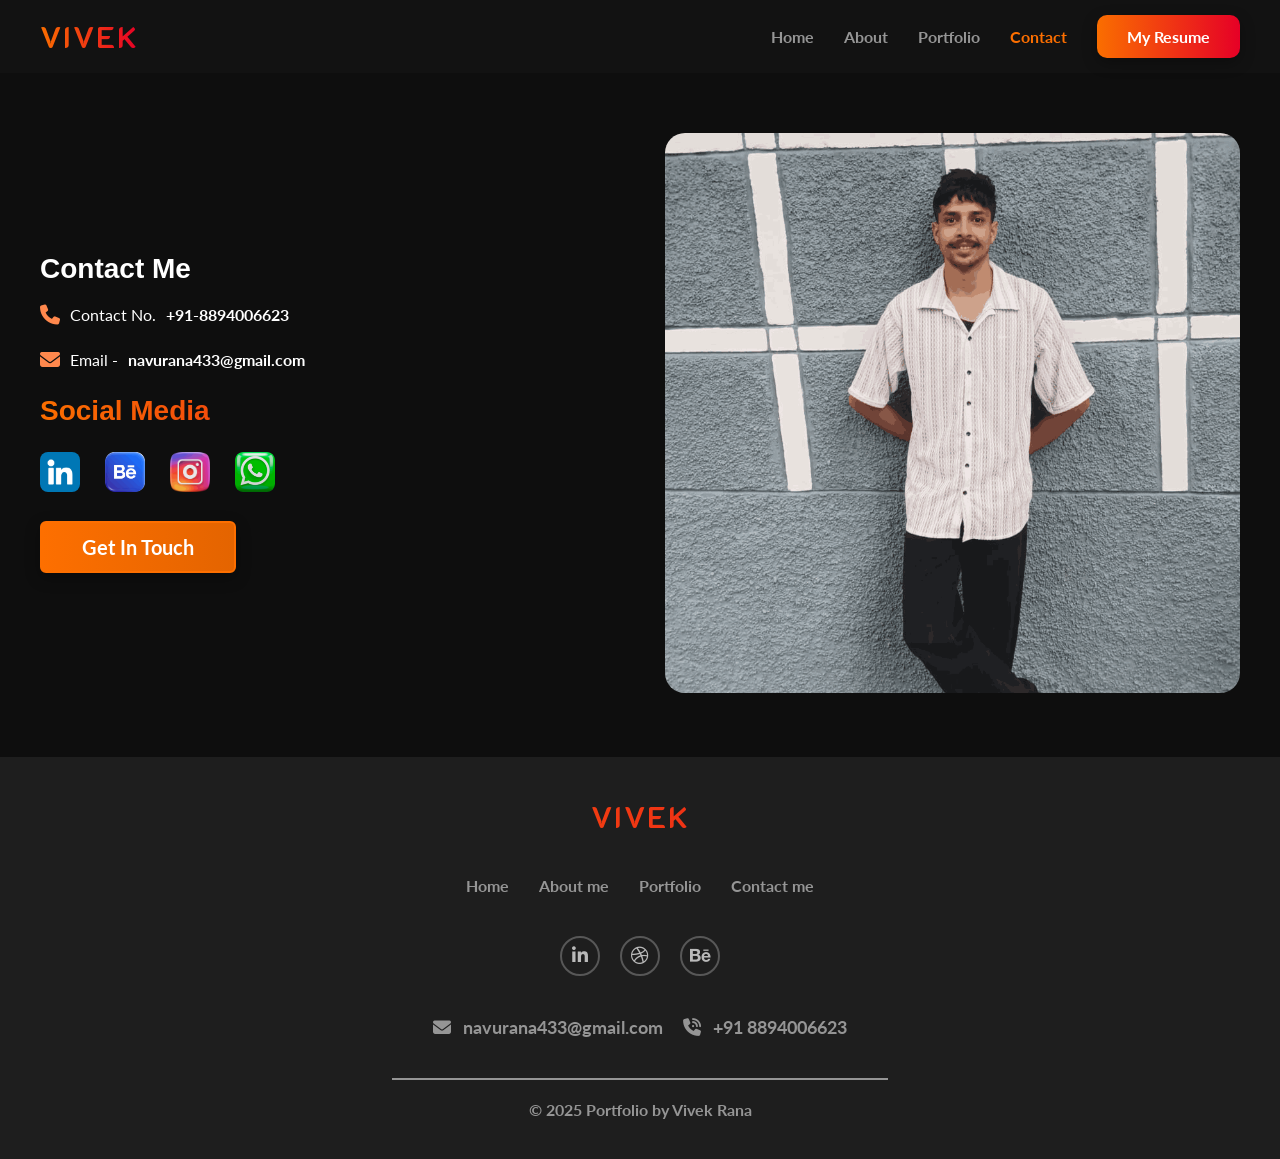
<file: contact.html>
<!DOCTYPE html>
<html lang="en">
<head>
    <meta charset="UTF-8">
    <meta name="viewport" content="width=device-width, initial-scale=1.0">
    <meta name="author" content="Vivek Rana">
    <meta name="keywords" content="Contact Vivek Rana, Web Designer Mohali, Website Design Enquiry, Hire Web Designer, Vivek Rana Contact, Frontend Developer Mohali & Chandigarh">
    <meta name="description" content="Get in touch with Vivek Rana – a professional web designer based in Mohali & Chandigarh. Reach out for website design projects, collaborations, or freelance inquiries.">
    <link rel="stylesheet" href="Custom.css">
    <link rel="stylesheet" href="responsive.css">
    <link rel="icon" type="image/png" href="images/favicon/android-chrome-192x192.png">
    <link rel="icon" href="images/favicon/favicon.ico" type="image/x-icon">
    <link rel="stylesheet" href="https://cdnjs.cloudflare.com/ajax/libs/font-awesome/6.4.0/css/all.min.css" />
    <title>Vivek Rana | Web Designer Portfolio</title>
    <link href="https://fonts.googleapis.com/css2?family=K2D:ital,wght@0,100;0,200;0,300;0,400;0,500;0,600;0,700;0,800;1,100;1,200;1,300;1,400;1,500;1,600;1,700;1,800&family=Lato:ital,wght@0,100;0,300;0,400;0,700;0,900;1,100;1,300;1,400;1,700;1,900&display=swap" rel="stylesheet">
</head>
<body>
  <header>
    <div class="scroll-progress" id="scrollProgress"></div>
    <div class="container">
      <nav>
        <div class="logo"><h1>Vivek</h1></div>
        <div class="menu-toggle" onclick="toggleMenu()">☰</div>
        <div class="menu" id="menu">
          <a href="index.html" >Home</a>
          <a href="about.html" >About</a>
          <a href="portfolio.html">Portfolio</a>
          <a href="contact.html" class="active">Contact</a>
          <a href="images/vivek CV  _ !.pdf"><button class="cv-btn" >My Resume</button></a>
        </div>
      </nav>
    </div>
  </header>
  
  <section class="vivek-contact-section">
    <div class="vivek-contact-container">
      <div class="vivek-contact-left">
        <h2><span>Contact</span> Me</h2>
  
        <p><i class="fa-solid fa-phone"></i> Contact No. <strong>+91-8894006623</strong></p>
        <p><i class="fas fa-envelope"></i> Email - <strong>navurana433@gmail.com</strong></p>
  
        <h3><span>Social</span> Media</h3>
        <div class="vivek-social-icons">
          <a href="https://www.linkedin.com/in/vivek-rana-4a3781293"><img src="images/linkdin-logo.png"></a>
          <a href="https://www.behance.net/vivekranaa"><img src="images/behance-logo.png"></a>
          <a href="#"><img src="images/instagram-logo.png"></a>
          <a href="https://wa.me/918894006623?text=Hi%2C%20I%20see%20your%20portfolio.%20Impressed!%20Let%27s%20connect."><img src="images/whatsapp-logo.png"></a>
        </div>
  
        <a href="https://wa.me/918894006623?text=Hi%20Vivek%2C%20I%20visited%20your%20portfolio%20and%20want%20to%20discuss%20a%20project." class="btn-1">Get In Touch</a>
      </div>
  
      <div class="vivek-contact-right">
        <img src="images/Vivek Ranaa.png" alt="Vivek Rana">
      </div>
    </div>
  </section>
    
    
 
    
    


















    <footer class="vivek-portfolio-footer">
      <div class="logo"><h1>Vivek</h1></div>
    
      <ul class="vivek-portfolio-footer-nav">
        <li><a href="index.html">Home</a></li>
        <li><a href="about.html">About me</a></li>
        <li><a href="portfolio.html">Portfolio</a></li>
        <li><a href="contact.html">Contact me</a></li>
      </ul>
    
      <div class="vivek-portfolio-footer-social">
        <a href="https://www.linkedin.com/in/vivek-rana-4a3781293"><i class="fab fa-linkedin-in"></i></a>
        <a href="https://dribbble.com/vivekranaa"><i class="fab fa-dribbble"></i></a>
        <a href="https://www.behance.net/vivekranaa"><i class="fab fa-behance"></i></a>
      </div>
    
      <div class="vivek-portfolio-footer-contact">
        <span><i class="fas fa-envelope"></i> navurana433@gmail.com</span>
        <span><i class="fa-solid fa-phone-volume"></i> +91 8894006623</span>
      </div>
    
     
    
      <div class="vivek-portfolio-footer-credit">
        &copy; 2025 Portfolio by Vivek Rana
      </div>
    </footer>
    

    <div id="loader-wrapper">
      <div class="dot-loader">
        <span></span>
        <span></span>
        <span></span>
      </div>
    </div>
    

      </body>
      <script src="script.js"></script>
</html>
</file>
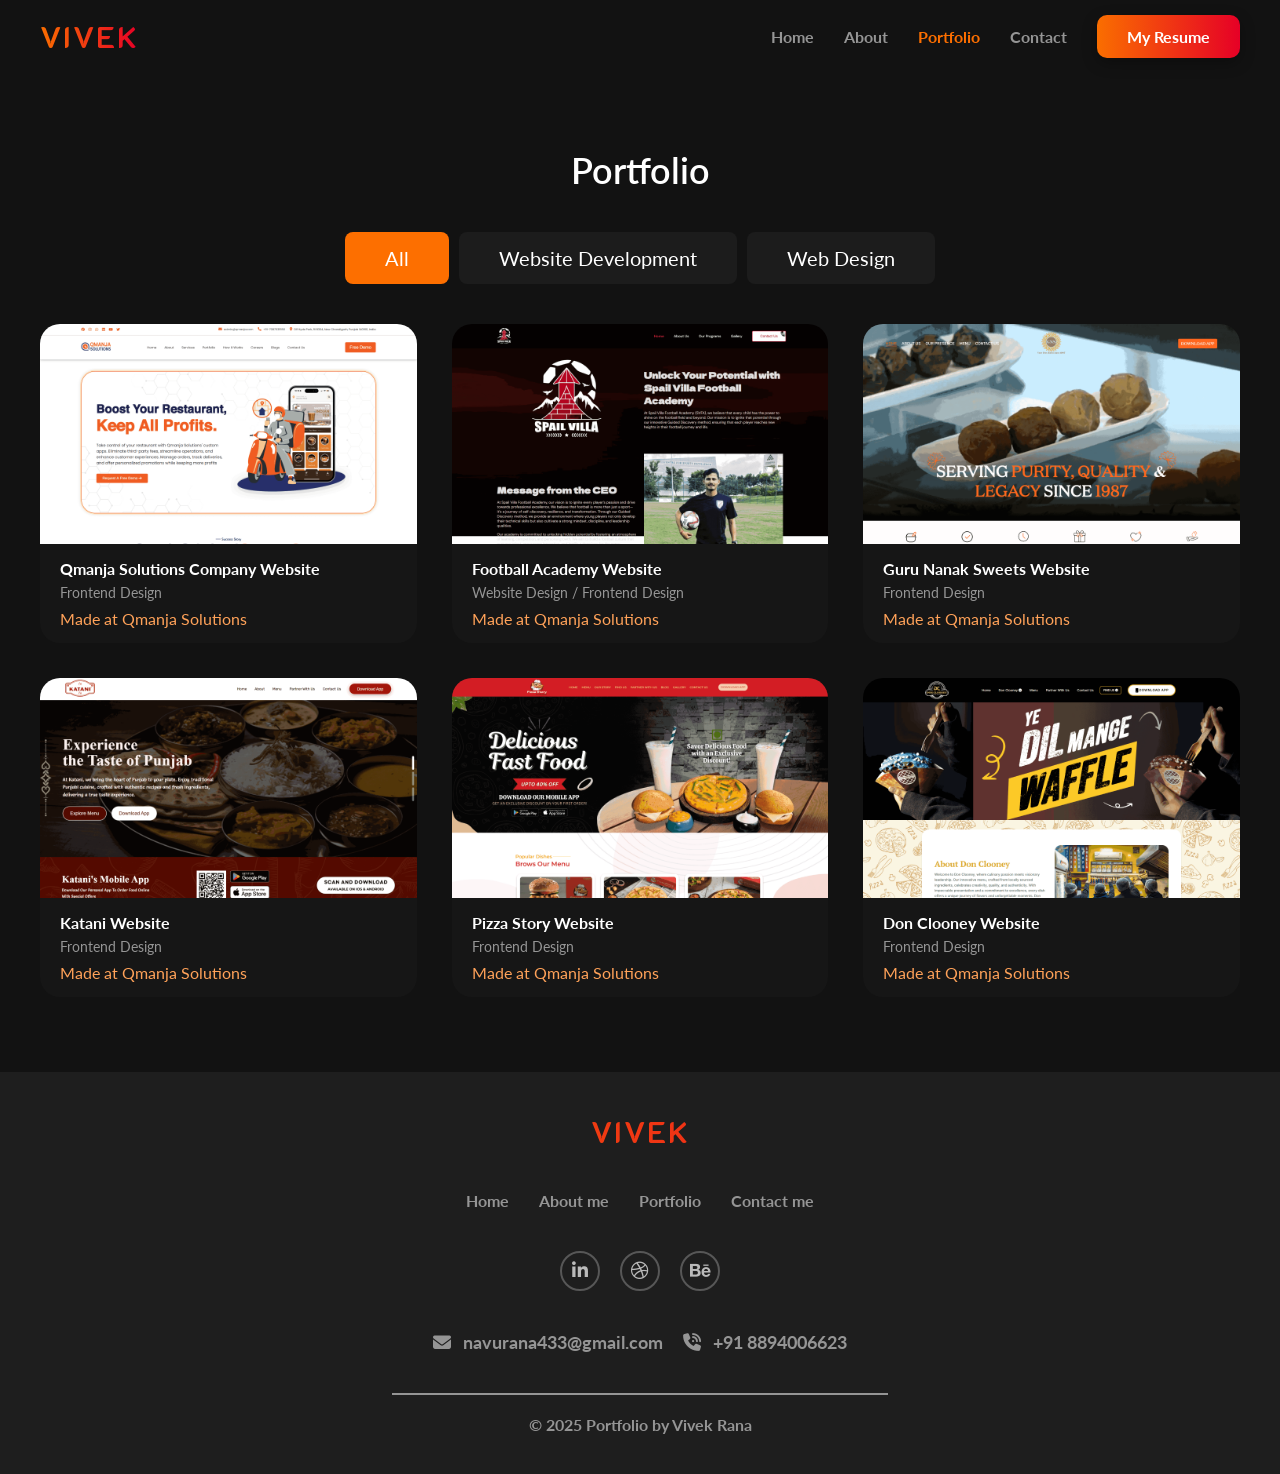
<file: portfolio.html>
<!DOCTYPE html>
<html lang="en">
<head>
    <meta charset="UTF-8">
    <meta name="viewport" content="width=device-width, initial-scale=1.0">
    <meta name="author" content="Vivek Rana">
    <meta name="keywords" content="Vivek Rana Portfolio, Web Designer Portfolio, Frontend Designer Mohali, Responsive Web Design, Frontend Developer Projects, Vivek Rana Work Samples">
    <meta name="description" content="Explore the professional portfolio of Vivek Rana, a web designer specializing in responsive websites, UI/UX design, and front-end development. View real client projects and creative designs.">
    <link rel="stylesheet" href="Custom.css">
    <link rel="stylesheet" href="responsive.css">
    <link rel="icon" type="image/png" href="images/favicon/android-chrome-192x192.png">
    <link rel="icon" href="images/favicon/favicon.ico" type="image/x-icon">
    <link rel="stylesheet" href="https://cdnjs.cloudflare.com/ajax/libs/font-awesome/6.4.0/css/all.min.css" />
    <title>Vivek Rana | Web Design Portfolio – Frontend Designer & Responsive Websites</title>
    <link href="https://fonts.googleapis.com/css2?family=K2D:ital,wght@0,100;0,200;0,300;0,400;0,500;0,600;0,700;0,800;1,100;1,200;1,300;1,400;1,500;1,600;1,700;1,800&family=Lato:ital,wght@0,100;0,300;0,400;0,700;0,900;1,100;1,300;1,400;1,700;1,900&display=swap" rel="stylesheet">
</head>
<body>
  <header>
    <div class="scroll-progress" id="scrollProgress"></div>
    <div class="container">
      <nav>
        <div class="logo"><h1>Vivek</h1></div>
        <div class="menu-toggle" onclick="toggleMenu()">☰</div>
        <div class="menu" id="menu">
          <a href="index.html" >Home</a>
          <a href="about.html">About</a>
          <a href="portfolio.html" class="active">Portfolio</a>
          <a href="contact.html">Contact</a>
          <a href="images/vivek CV  _ !.pdf"><button class="cv-btn" >My Resume</button></a>
        </div>
      </nav>
    </div>
  </header>
  
  
   
 
  


    
    
    


    <section class="vivek-project-section">
      <div class="container">
      <h2 class="vivek-project-title">Portfolio</h2>
  
      <!-- Filter Buttons -->
      <div class="vivek-project-filters">
        <button class="vivek-project-btn active" data-filter="all">All</button>
        <button class="vivek-project-btn" data-filter="web">Website Development</button>
        <button class="vivek-project-btn" data-filter="mobile">Web Design</button>
        
      </div>
  
      <!-- Projects Grid -->
      <div class="vivek-project-grid-wrapper">
        <div class="vivek-project-grid" id="vivekProjectContainer">
  
            <div class="vivek-project-card web">
              <div class="vivek-project-image-wrapper">
                <img class="vivek-project-image" src="images/qmanja-web.png" alt="Qmanja Solutions">
              </div>
              <div class="vivek-project-content">
                <div class="vivek-project-name">Qmanja Solutions Company Website</div>
                <div class="vivek-project-category">Frontend Design</div>
                <div class="vivek-project-company">Made at Qmanja Solutions</div>
              </div>
            </div>
          
            <div class="vivek-project-card mobile web">
              <div class="vivek-project-image-wrapper">
                <img class="vivek-project-image" src="images/spail-villa.png" alt="Spail Villa Football Academy">
              </div>
              <div class="vivek-project-content">
                <div class="vivek-project-name">Football Academy Website</div>
                <div class="vivek-project-category">Website Design / Frontend Design</div>
                <div class="vivek-project-company">Made at Qmanja Solutions</div>
              </div>
            </div>
          
            <div class="vivek-project-card web">
              <div class="vivek-project-image-wrapper">
                <img class="vivek-project-image" src="images/gns.png" alt="Guru Nanak Sweets">
              </div>
              <div class="vivek-project-content">
                <div class="vivek-project-name">Guru Nanak Sweets Website</div>
                <div class="vivek-project-category">Frontend Design</div>
                <div class="vivek-project-company">Made at Qmanja Solutions</div>
              </div>
            </div>
            <div class="vivek-project-card web">
                <div class="vivek-project-image-wrapper">
                  <img class="vivek-project-image" src="images/Katani-web.png" alt="Katani">
                </div>
                <div class="vivek-project-content">
                  <div class="vivek-project-name">Katani Website</div>
                  <div class="vivek-project-category">Frontend Design</div>
                  <div class="vivek-project-company">Made at Qmanja Solutions</div>
                </div>
              </div>

              <div class="vivek-project-card web">
                <div class="vivek-project-image-wrapper">
                  <img class="vivek-project-image" src="images/PizzaStory.png" alt="Pizza Story Website">
                </div>
                <div class="vivek-project-content">
                  <div class="vivek-project-name">Pizza Story Website</div>
                  <div class="vivek-project-category">Frontend Design</div>
                  <div class="vivek-project-company">Made at Qmanja Solutions</div>
                </div>
              </div>
          

              <div class="vivek-project-card web">
                <div class="vivek-project-image-wrapper">
                  <img class="vivek-project-image" src="images/Don-Clooney.png" alt="Don Clooney Website">
                </div>
                <div class="vivek-project-content">
                  <div class="vivek-project-name">Don Clooney Website</div>
                  <div class="vivek-project-category">Frontend Design</div>
                  <div class="vivek-project-company">Made at Qmanja Solutions</div>
                </div>
              </div>
          </div>
          
      </div>
    </div>
    </section>
  




   
    
    


















    <footer class="vivek-portfolio-footer">
      <div class="logo"><h1>Vivek</h1></div>
    
      <ul class="vivek-portfolio-footer-nav">
        <li><a href="index.html">Home</a></li>
        <li><a href="about.html">About me</a></li>
        <li><a href="portfolio.html">Portfolio</a></li>
        <li><a href="contact.html">Contact me</a></li>
      </ul>
    
      <div class="vivek-portfolio-footer-social">
        <a href="https://www.linkedin.com/in/vivek-rana-4a3781293"><i class="fab fa-linkedin-in"></i></a>
        <a href="https://dribbble.com/vivekranaa"><i class="fab fa-dribbble"></i></a>
        <a href="https://www.behance.net/vivekranaa"><i class="fab fa-behance"></i></a>
      </div>
    
      <div class="vivek-portfolio-footer-contact">
        <span><i class="fas fa-envelope"></i> navurana433@gmail.com</span>
        <span><i class="fa-solid fa-phone-volume"></i> +91 8894006623</span>
      </div>
    
     
    
      <div class="vivek-portfolio-footer-credit">
        &copy; 2025 Portfolio by Vivek Rana
      </div>
    </footer>
    

    <div id="loader-wrapper">
      <div class="dot-loader">
        <span></span>
        <span></span>
        <span></span>
      </div>
    </div>
    

      </body>
      <script src="script.js"></script>
      
</html>
</file>
<file: Custom.css>
*{
    box-sizing: border-box;
    margin: 0 ;
}
.container{
    width: 1240px;
    max-width: 100%;
    padding: 0px 20px;
    margin: 0 auto;
}
body{
    margin:0;
    padding: 0;
}
a{
  color: inherit;
  text-decoration: inherit;
}
p{
  font-family: "Lato", sans-serif;
}
a.btn-1 {
  position: relative;
  display: inline-block;
  background: linear-gradient(90deg, #FD6F00 0%, #E46400 100%);
  font-family: "Lato", sans-serif;
  color: #ffffff;
  padding: 12px 40px;
  border-radius: 6px;
  font-size: 20px;
  font-weight: bold;
  border: 2px solid #FD6F00;
  cursor: pointer;
  overflow: hidden;
  transition: all 0.4s ease;
  box-shadow: 0 5px 15px rgba(0, 0, 0, 0.3);
  z-index: 1;
  text-decoration: none;
}

a.btn-1::before {
  content: '';
  position: absolute;
  top: 0;
  left: -75%;
  width: 50%;
  height: 100%;
  background: linear-gradient(120deg, rgba(255,255,255,0.2), rgba(255,255,255,0.6), rgba(255,255,255,0.2));
  transform: skewX(-20deg);
  transition: all 0.6s ease;
  z-index: 2;
}

a.btn-1:hover::before {
  left: 130%;
}

a.btn-1:hover {
  transform: translateY(-4px) scale(1.02);
  box-shadow: 0 10px 25px rgba(255, 80, 0, 0.5);
}
a.btn-2 {
  position: relative;
  display: inline-block;
  border: 2px solid #959595;
  background-color: transparent;
  color: #959595;
  font-family: "Lato", sans-serif;
  padding: 12px 40px;
  border-radius: 6px;
  font-size: 20px;
  cursor: pointer;
  overflow: hidden;
  text-decoration: none;
  transition: all 0.4s ease;
  z-index: 1;
}

a.btn-2::before {
  content: '';
  position: absolute;
  top: 0;
  left: -75%;
  width: 50%;
  height: 100%;
  background: linear-gradient(120deg, rgba(255,255,255,0.1), rgba(255,255,255,0.6), rgba(255,255,255,0.1));
  transform: skewX(-20deg);
  transition: all 0.6s ease;
  z-index: 2;
}

a.btn-2:hover::before {
  left: 130%;
}

a.btn-2:hover {
  transform: translateY(-4px) scale(1.02);
  box-shadow: 0 8px 20px rgba(150, 150, 150, 0.4);
  color: #ffffff;
  border-color: #ffffff;
}

/* LOADER_CSS_START */
/* Loader wrapper background */
#loader-wrapper {
  position: fixed;
  top: 0;
  left: 0;
  background: #000;
  width: 100%;
  height: 100%;
  display: flex;
  align-items: center;
  justify-content: center;
  z-index: 9999;
}

/* Dot Loader Container */
.dot-loader {
  display: flex;
  gap: 10px;
}

/* Individual Dots */
.dot-loader span {
  width: 15px;
  height: 15px;
  background: linear-gradient(90deg, #FA6E00 0%, #E60026 100%);
  border-radius: 50%;
  animation: bounce 0.6s infinite ease-in-out;
}

/* Animation Delay for Each Dot */
.dot-loader span:nth-child(2) {
  animation-delay: 0.2s;
}
.dot-loader span:nth-child(3) {
  animation-delay: 0.4s;
}

/* Bouncing Animation */
@keyframes bounce {
  0%, 100% {
    transform: translateY(0);
    opacity: 0.6;
  }
  50% {
    transform: translateY(-15px);
    opacity: 1;
  }
}
/* LOADER_CSS_END */
/* Sticky Header */
header {
  position: sticky;
  top: 0;
  background-color: #121212;
  z-index: 1000;
}

/* Scroll Progress Bar */
.scroll-progress {
  position: fixed;
  top: 0;
  left: 0;
  height: 2px;
  background: linear-gradient(90deg, #FA6E00 0%, #E60026 100%);
  width: 0%;
  z-index: 9999;
  transition: width 0.2s ease-out;
}

nav {
  display: flex;
  justify-content: space-between;
  align-items: center;
  padding: 15px 0;
  flex-wrap: wrap;
  position: relative;
}

.logo h1 {
  text-transform: uppercase;
  font-family: "K2D", sans-serif;
  font-size: 30px;
  font-weight: bold;
  background: linear-gradient(90deg, #FA6E00 0%, #E60026 100%);
  -webkit-background-clip: text;
  -webkit-text-fill-color: transparent;
  letter-spacing: 2px;
}

.menu {
  display: flex;
  gap: 30px;
  align-items: center;
}

.menu a {
  font-size: 16px;
  font-weight: bold;
  color: #959595;
  font-family: "Lato", sans-serif;
  text-decoration: none;
  transition: 0.3s ease;
}

.menu a:hover,
.menu a.active {
  color: #FD6F00;
}

.cv-btn {
  position: relative;
  display: inline-block;
  padding: 12px 30px;
  font-size: 16px;
  font-family: "Lato", sans-serif;
  font-weight: bold;
  color: white;
  background: linear-gradient(to right, #FA6E00, #E60026);
  border: none;
  border-radius: 10px;
  cursor: pointer;
  overflow: hidden;
  transition: all 0.4s ease;
  box-shadow: 0 5px 15px rgba(0, 0, 0, 0.3);
  z-index: 1;
}

.cv-btn::before {
  content: '';
  position: absolute;
  top: 0;
  left: -75%;
  width: 50%;
  height: 100%;
  background: linear-gradient(120deg, rgba(255,255,255,0.2), rgba(255,255,255,0.6), rgba(255,255,255,0.2));
  transform: skewX(-20deg);
  transition: all 0.6s ease;
  z-index: 2;
}

.cv-btn:hover::before {
  left: 130%;
}

.cv-btn:hover {
  transform: translateY(-4px) scale(1.02);
  box-shadow: 0 10px 25px rgba(255, 80, 0, 0.5);
}


.menu-toggle {
  display: none;
  font-size: 28px;
  background: linear-gradient(90deg, #FA6E00 0%, #E60026 100%);
  -webkit-background-clip: text;
  -webkit-text-fill-color: transparent;
  cursor: pointer;
}














  .index-hero {
    position: relative;
    background-color: #121212;
    padding: 75px 0px;
    overflow: hidden;
  }
  
  .index-hero .particles-container {
    position: absolute;
    inset: 0;
    z-index: 0;
    pointer-events: none; 
  }
  
  .index-hero .container {
    position: relative;
    z-index: 1;
  }
  
  /* Already existing styles */
  .index-hero-main-column {
    display: flex;
    align-items: center;
    justify-content: space-between;
    gap: 10px;
  }
  .index-hero-main-column-col-1 {
    width: 48%;
}


.index-hero-main-column-col-2 {
  width: 48%;
}
  .index-hero-main-column-col-2 img {
    width: 100%;
  }
  .index-hero-main-column-col-1 h1 {
    font-size: 24px;
    color: #d1d1d1;
    font-family: "Lato", sans-serif;
  }
  .index-hero-main-column-col-1 h2 {
    font-size: 70px;
    margin: 24px 0px;
    font-family: "Lato", sans-serif;
    background: linear-gradient(90deg, #984300 0%, #FD6F00 46%, #CA5900 100%);
    -webkit-background-clip: text;
    -webkit-text-fill-color: transparent;
  }
  .index-hero-main-column-col-1 h1 span.name {
    margin-top: 10px;
    font-size: 42px;
    display: block;
  }
  .social-media-accounts {
    display: flex;
    align-items: center;
    gap: 30px;
}
.social-media-accounts-col-1 {
  color: #bababa;
}
.social-media-accounts-col-1 a {
  display: flex;
  align-items: center;
  justify-content: center;
  border-radius: 50%;
  padding: 10px;
  font-size: 22px;
  border: 1px solid #bababa;
  width: 40px ;
  height: 40px;
}
.index-hero-btns {
  display: flex;
  gap: 20px;
  margin-top: 22px;
}
.stats-wrapper {
    display: flex;
    align-items: center;
    justify-content: center;
    gap: 30px;
    background-color: #2a2a2ac2;
    padding: 40px 20px;
    border-radius: 12px;
    box-shadow: 0 0 20px rgb(100 100 100 / 28%);
    margin-top: 25px;
}

.stat-box {
  padding: 10px 20px;
}

.stat-box h2 {
  font-size: 32px;
  color: #FD6F00; /* orange */
  margin: 0;
}

.stat-box p {
  font-size: 16px;
  color: #d1d1d1;
  line-height: 1.4;
  margin-top: 6px;
}

.divider {
  width: 1px;
  height: 50px;
  background: #ccc;
}
section.skill-section {
  background-color: #121212;
  padding: 75px 0px;
  padding-bottom:0 ;
}
.about-me-section {
  color: #fff;
  font-family: 'Lato', sans-serif;
}

.about-wrapper {
  display: flex;
  flex-wrap: wrap;
  align-items: center;
  gap: 40px;
  padding-bottom: 60px;
  max-width: 1200px;
  margin-inline: auto;

}

.about-image img {
  width: 100%;
  border-radius: 12px;
}

.about-content {
  /* flex: 1; */
  width: 48%;
}
.about-content h2 {
  font-size: 36px;
  margin-bottom: 10px;
}
.about-image {
  width: 48%;
}
.about-content p {
  color: #ccc;
  line-height: 1.6;
  margin-bottom: 20px;
}

.download-btn {
  background-color: #FD6F00;
  color: #fff;
  padding: 10px 18px;
  text-decoration: none;
  border-radius: 6px;
  font-weight: bold;
  display: inline-block;
  transition: background 0.3s ease;
}

.download-btn:hover {
  background: #ca5900;
}

/* Skill Circles */
.vivek-portfolio-section {
  display: flex;
  flex-wrap: wrap;
  justify-content: space-between;
  gap: 30px;
}
section#vivek-portfolio-skills {
  background-color: #121212;
  padding-bottom: 75px;
}

.vivek-portfolio-skill {
  text-align: center;
  width: 120px;
}

.vivek-portfolio-outer {
  width: 115px;
  height: 115px;
  border-radius: 50%;
  background: conic-gradient(#FD6F00 0deg, #E46400 360deg, #2b2b2b 360deg);/* default reversed */
  display: flex;
  align-items: center;
  justify-content: center;
  margin: auto;
  transition: 0.4s ease;
}


.vivek-portfolio-inner {
  width: 100px;
  height: 100px;
  border-radius: 50%;
  background-color: #111;
  display: flex;
  align-items: center;
  justify-content: center;
}

.vivek-portfolio-inner img {
  width: 60%;
}

.vivek-portfolio-name {
  color: #fff;
  font-size: 20px;
  font-family: "Lato", sans-serif;
  margin-top: 10px;
  font-weight: 500;
}

.vivek-portfolio-name span {
  color: #f46b00;
  font-weight: bold;
  font-size: 22px;
  display: block;
  font-family: "Lato", sans-serif;
}

.about-heading {
  text-align: center;
  margin-bottom: 50px;
}
.about-heading h2 {
  font-size: 36px;
  font-family: "Lato", sans-serif;
}
.about-heading p{
  margin-top: 15px;;
}

















.vivek-portfolio-service-section {
  background-color: #121212;
  color: #fff;
  padding: 75px 0px;
  text-align: center;
}

.vivek-portfolio-service-title {
  font-size: 36px;
  margin-bottom: 10px;
  font-family: "Lato", sans-serif;
}

.vivek-portfolio-service-subtitle {
  font-size: 16px;
  color: #aaa;
  margin-bottom: 40px;
  max-width: 600px;
  margin-left: auto;
  margin-right: auto;
}

.vivek-portfolio-service-container {
  display: grid;
  grid-template-columns: repeat(3, 1fr);
  gap: 30px;
  max-width: 1200px;
  margin: 0 auto;
}

.vivek-portfolio-service-card {
  background-color: #1c1c1c;
  border-radius: 12px;
  padding: 30px 20px;
  transition: all 0.3s ease;
  cursor: pointer;
}

.vivek-portfolio-service-card:hover {
  background-color: #222;
  transform: translateY(-5px);
  box-shadow: 0 8px 24px rgba(253, 111, 0, 0.15);
}

.vivek-portfolio-service-card i {
  font-size: 40px;
  color: #FD6F00;
  margin-bottom: 15px;
}

.vivek-portfolio-service-card h3 {
  color: #FD6F00;
  font-size: 24px;
  margin-bottom: 10px;
  font-family: "Lato", sans-serif;
  font-weight: 400;
}

.vivek-portfolio-service-card p {
  font-size: 18px;
  color: #ccc;
  line-height: 1.5;
}



.vivek-portfolio-service-card {
  opacity: 0;
  transform: translateY(40px) scale(0.95);
  transition: all 0.7s ease;
}

.vivek-portfolio-service-card.show {
  opacity: 1;
  transform: translateY(0) scale(1);
}
.vivek-portfolio-service-card:hover {
  transform: translateY(-5px) scale(1.02);
  box-shadow: 0 10px 25px rgba(253, 111, 0, 0.15);
}

/* Responsive */
@media (max-width: 992px) {
  .vivek-portfolio-service-container {
    grid-template-columns: repeat(2, 1fr);
  }
}

@media (max-width: 600px) {
  .vivek-portfolio-service-container {
    grid-template-columns: 1fr;
  }
}


.vivek-project-section {
  padding: 75px 0px;
  background-color: #121212;
}

.vivek-project-title {
  text-align: center;
  font-size: 36px;
  font-weight: 600;
  color: #ffffff;
  margin-bottom: 40px;
  font-family: "Lato", sans-serif;
}

.vivek-project-filters {
  display: flex;
  justify-content: center;
  flex-wrap: wrap;
  gap: 10px;
  margin-bottom: 40px;
}

.vivek-project-btn {
background-color: #1c1c1c;
color: #fff;
padding: 14px 40px;
border: none;
border-radius: 8px;
font-size: 20px;
cursor: pointer;
transition: all 0.3s ease;
font-family: "Lato", sans-serif;
}

.vivek-project-btn.active,
.vivek-project-btn:hover {
  background-color: #FD6F00;
  color: #fff;
}

.vivek-project-grid-wrapper {
  overflow-x: hidden;
}

.vivek-project-grid {
  display: grid;
  grid-template-columns: repeat(3, 1fr);
  gap: 35px;
}

.vivek-project-card {
  background-color: #161616;
  border-radius: 20px;
  overflow: hidden;
  transition: transform 0.3s ease;

}
.vivek-project-card.show {
  opacity: 1;
  transform: translateY(0);
}



/* .vivek-project-image {
  width: 100%;
  height: 220px;
  object-fit: cover;
  display: block;
} */

.vivek-project-content {
  padding: 15px 20px;
}

.vivek-project-name {
  font-size: 16px;
  font-weight: 500;
  margin-bottom: 6px;
}

.vivek-project-category {
  font-size: 13px;
  color: #aaa;
}


.vivek-contact-section {
  background: #0e0e0e;
  color: white;
  padding: 60px 20px;
  font-family: 'Poppins', sans-serif;
}

.vivek-contact-container {
  max-width: 1200px;
  margin: auto;
  display: flex;
  gap: 50px;
  align-items: center;
  justify-content: space-between;
  flex-wrap: wrap;
}

.vivek-contact-left {
  flex: 1;
  min-width: 300px;
}

.vivek-contact-left h2{
  font-size: 28px;
  margin-bottom: 20px;
}
.vivek-contact-left h3 {
  font-size: 28px;
  margin-bottom: 20px;
  background: linear-gradient(90deg, #FA6E00 0%, #E60026 100%);
  -webkit-background-clip: text;
  -webkit-text-fill-color: transparent;
  margin-top: 20px;
}

.vivek-contact-left p {
  font-size: 16px;
  margin-bottom: 25px;
  display: flex;
  align-items: center;
  gap: 10px;
}

.vivek-contact-left i {
  font-size: 20px;
  color: #ff884d;
}

.vivek-social-icons {
  display: flex;
  gap: 25px;
  margin: 25px 0;
  flex-wrap: wrap;
}

.vivek-social-icons a img {
  width: 40px;
  height: 40px;
  border-radius: 8px;
  transition: 0.3s;
}

.vivek-social-icons a img:hover {
  transform: scale(1.1);
}

.vivek-contact-button {
  background: linear-gradient(45deg, #ff5e00, #ff00cc);
  color: white;
  padding: 12px 25px;
  border: none;
  border-radius: 25px;
  cursor: pointer;
  font-size: 16px;
  transition: 0.3s ease;
}

.vivek-contact-button:hover {
  opacity: 0.9;
  transform: scale(1.05);
}

.vivek-contact-right {
  flex: 1;
  min-width: 300px;
  text-align: center;
}

.vivek-contact-right img {
  max-width: 100%;
  border-radius: 20px;
  object-fit: cover;
}








.vivek-portfolio-footer {
  background-color: #1e1e1e;
  color: #ccc;
  text-align: center;
  padding: 40px 20px;
  font-family: 'Poppins', sans-serif;
}

.vivek-portfolio-footer-logo {
  font-size: 24px;
  font-weight: bold;
  color: #ff5e00;
  margin-bottom: 20px;
  
}

.vivek-portfolio-footer-nav {
  list-style: none;
  padding: 0;
  display: flex;
  justify-content: center;
  gap: 30px;
  font-weight: bold;
  flex-wrap: wrap;
  margin-top: 40px;
}
.vivek-portfolio-footer-nav a {
  color: #959595;
  text-decoration: none;
  font-size: 16px;
  transition: 0.3s;
  font-family: "Lato", sans-serif;
}



.vivek-portfolio-footer-nav a:hover {
  color: #fff;
}

.vivek-portfolio-footer-social {
  margin-top: 40px;
  display: flex;
  justify-content: center;
}

.vivek-portfolio-footer-social a {
  color: #BABABA;
  font-size: 18px;
  margin: 0 10px;
  text-decoration: none;
  transition: 0.3s;
  width: 40px;
  height: 40px;
  border: 2px solid #575757;
  display: flex;
  align-items: center;
  justify-content: center;
  border-radius: 50%;
  font-weight: bold;
}

.vivek-portfolio-footer-social a:hover {
  color: #fff;
}

.vivek-portfolio-footer-contact {
  display: flex;
  justify-content: center;
  flex-wrap: wrap;
  gap: 20px;
  margin-top: 40px;
  font-size: 18px;
  font-family: "Lato", sans-serif;
  font-weight: bold;
  color: #959595;
}

.vivek-portfolio-footer-contact i {
  margin-right: 8px;
  color: #959595;
}

.vivek-portfolio-footer-line {
  border: none;
  border-top: 1px solid #444;
  margin: 20px auto;
  width: 80%;
}

.vivek-portfolio-footer-credit {
  font-size: 16px;
  color: #959595;
  margin-top: 40px;
  font-weight: bold;
  font-family: "Lato", sans-serif;
  border-top: 2px solid #959595;
  max-width: 40%;
  margin: 40px auto 0px auto;
  padding-top: 20px;
}
.vivek-social-icons a i {
  font-size: 30px;
}

.about-wrapper.about-page {
  align-items: self-start;
}
.about-wrapper.about-page .about-image h1 {
  font-family: "K2D", sans-serif;
  font-size: 50px;
  font-weight: bold;
  background: linear-gradient(90deg, #FA6E00 0%, #E60026 100%);
  -webkit-background-clip: text;
  -webkit-text-fill-color: transparent;
  text-transform: uppercase;
}
.vivek-portfolio-about-education-section {
  padding: 80px 20px;
  background: #0f0f0f;
}

.vivek-portfolio-about-heading {
  text-align: center;
  color: #ffffff;
  font-size: 36px;
  margin-bottom: 60px;
  position: relative;   
  font-family: "Lato", sans-serif;
}

.vivek-portfolio-edu-section {
  padding: 80px 20px;
  background: #0d0d0d;
  color: #fff;
}

.vivek-portfolio-section-title {
  text-align: center;
  font-size: 32px;
  font-weight: 700;
  margin-bottom: 50px;
  color: #fd6f00;
  position: relative;
}

.vivek-portfolio-section-title::after {
  content: '';
  width: 60px;
  height: 3px;
  background: #fd6f00;
  display: block;
  margin: 10px auto 0;
  border-radius: 50px;
}

.vivek-portfolio-about-edu-card {
  display: flex;
  align-items: center;
  background: rgba(255, 255, 255, 0.08);
  border: 1px solid rgba(255, 255, 255, 0.1);
  border-radius: 16px;
  padding: 20px;
  backdrop-filter: blur(10px);
  box-shadow: 0 8px 24px rgba(0, 0, 0, 0.3);
  color: #fff;
  opacity: 0;
  transform: translateY(100px);
  transition: all 0.6s ease;
}

.vivek-portfolio-about-edu-card.show {
  opacity: 1;
  transform: translateY(0);
  width: 100%;
}

.edu-logo {
  margin-right: 20px;
  flex-shrink: 0;
}

.edu-logo img {
  width: 70px;
  height: 70px;
  object-fit: contain;
  border-radius: 50%;
  background: white;
}

.edu-content h3 {
  font-size: 20px;
  color: #FD6F00;
  margin: 0;
}

.edu-content p {
  font-size: 15px;
  color: #ccc;
  margin: 4px 0;
}
.vivek-portfolio-about-education-wrapper {
  display: flex;
  flex-wrap: wrap;
  gap: 40px;
}




@media (max-width: 768px) {
  .vivek-portfolio-about-edu-card {
    flex-direction: column;
    text-align: center;
  }

  .edu-logo {
    margin: 0 0 15px 0;
  }
}



.vivek-project-card {
  background-color: #161616;
  border-radius: 20px;
  overflow: hidden;
  transition: transform 0.3s ease;
}

.vivek-project-image-wrapper {
  height: 220px;
  overflow: hidden;
  position: relative;
}

.vivek-project-image {
  width: 100%;
  transition: transform 6s linear;
  display: block;
}

.vivek-project-card:hover .vivek-project-image {
  transform: translateY(-80%);
}

.vivek-project-content {
  padding: 15px 20px;
}

.vivek-project-name {
  font-size: 16px;
  margin-bottom: 6px;
  color: #ffffff;
  font-weight: bold;
      font-family: "Lato", sans-serif;
}

.vivek-project-category {
  font-size: 14px;
  color: #959595;
  font-family: "Lato", sans-serif;
}

.vivek-project-company {
  font-size: 16px;
  color: #ffa259;
  margin-top: 8px;
  font-family: "Lato", sans-serif;
}
.vivek-portfolio-about-experience-section {
  padding: 80px 20px;
  background: #0f0f0f;
}

.vivek-portfolio-about-heading {
  text-align: center;
  color: #FD6F00;
  font-size: 36px;
  margin-bottom: 60px;
  position: relative;
}

.vivek-portfolio-about-experience-wrapper {
  display: flex;
  flex-direction: column;
  gap: 40px;
}

.vivek-portfolio-about-experience-card {
  display: flex;
  align-items: center;
  background: rgba(255, 255, 255, 0.08);
  border: 1px solid rgba(255, 255, 255, 0.1);
  border-radius: 16px;
  padding: 20px;
  backdrop-filter: blur(10px);
  box-shadow: 0 8px 24px rgba(0, 0, 0, 0.3);
  color: #fff;
  opacity: 0;
  transform: translateY(100px);
  transition: all 0.6s ease;
}

.vivek-portfolio-about-experience-card.show {
  opacity: 1;
  transform: translateY(0);
}

.experience-logo img {
  width: 70px;
  height: 70px;
  border-radius: 50%;
  object-fit: contain;
  margin-right: 20px;
  background: white;
}

.experience-content h3 {
  font-size: 20px;
  color: #FD6F00;
  margin: 0;
}

.experience-content p,
.experience-content span {
  margin: 4px 0;
  font-size: 15px;
  color: #ccc;
}

@media (max-width: 768px) {
  .vivek-portfolio-about-experience-card {
    flex-direction: column;
    text-align: center;
  }
  .experience-logo {
    margin-bottom: 15px;
  }
}
</file>
<file: responsive.css>
@media (max-width: 1200px){
    .index-hero-main-column-col-1 h3 {
        font-size: 22px;
    }
    .index-hero-main-column-col-1 h3.name {
        margin-top: 8px;
        font-size: 30px;
    }
    .index-hero-main-column-col-1 h2 {
        font-size: 40px;
        margin: 8px 0px;
    }
    .stats-wrapper {
        gap: 20px;
        padding: 20px 20px;
    }
    .stats-wrapper .divider {
        display: none;
    }
    a.btn-1 {
        padding: 14px 28px;
        font-size: 18px;
    }
    a.btn-2 {
        padding: 14px 28px;
        font-size: 18px;
    }
    .about-wrapper {
        gap: 20px;
    }
    .vivek-portfolio-section {
        justify-content: start;
    }
}
@media (max-width: 768px) {
  .menu-toggle {
    display: block;
    z-index: 1001;
  }

  .menu {
    position: fixed;
    top: 0;
    right: -100%;
    width: 70%;
    height: 100vh;
    background: #151313;
    flex-direction: column;
    align-items: flex-start;
    justify-content: flex-start;
    gap: 25px;
    padding: 90px 20px 20px;
    transition: right 0.4s ease;
    z-index: 1000;
  }

  .menu.show {
    right: 0;
  }

  .cv-btn {
    margin-top: 10px;
  }
  .index-hero-main-column{
    flex-wrap: wrap;
  }
  .index-hero-main-column-col-2 {
    width: 100%;
}
.index-hero-main-column-col-1 {
    width: 100%;
    text-align: center;
}
.social-media-accounts {
    justify-content: center;
}
.index-hero-btns {
    justify-content: center;
}
.stats-wrapper {
    gap: 20px;
    padding: 20px 20px;
    max-width: 80%;
    margin: 30px auto;
}
.index-hero-main-column-col-1 h3 {
    font-size: 36px;
}
.index-hero-main-column-col-1 h3.name {
    margin-top: 14px;
    font-size: 50px;
}
.index-hero-main-column-col-1 h2 {
    font-size: 60px;
    margin: 12px 0px;
}
.stat-box h2 {
    font-size: 35px;
    
}

nav .logo {
    font-size: 26px;
}
.stat-box {
    text-align: left;
}
.stats-wrapper {
    gap: 15px;
    padding: 20px 20px;
    max-width: 90%;
    margin: 30px auto;
    justify-content: space-around;
}
.about-wrapper.about-page {
    align-items: self-start;
    flex-direction: column;
}
.about-wrapper.about-page .about-image h1 {
    text-align: center;
}
.stats-wrapper .divider {
    display: block;
}
.stat-box {
    padding: 10px;
}
.about-image {
    width: 100%;
}
.about-wrapper {
    gap: 20px;
    flex-direction: column-reverse;
}
.about-content {
    width: 100%;
    text-align: center;
}
.vivek-portfolio-section {
    justify-content: center;
}
.index-hero {
    padding: 50px 0px;
}
.vivek-project-grid {
    display: flex;
    overflow-x: auto;
    scroll-snap-type: x mandatory;
    -webkit-overflow-scrolling: touch;
    padding-bottom: 10px;
    gap: 16px;
  }

  .vivek-project-grid::-webkit-scrollbar {
    display: none;
  }

  .vivek-project-card {
    flex: 0 0 auto;
    min-width: 85%;
    max-width: 320px;
    scroll-snap-align: start;
  }

  .vivek-project-title {
    font-size: 28px;
  }
  section.skill-section {
    padding: 50px 0px;
}
section#vivek-portfolio-skills {
    padding-bottom: 50px;
}
.vivek-project-section {
    padding: 50px 0px;
}
.vivek-contact-container {
    flex-direction: column-reverse;
    text-align: center;
  }
  .vivek-portfolio-about-edu-card {
    padding: 20px;
  }

  .vivek-contact-left {
    order: 2;
  }

  .vivek-contact-right {
    order: 1;
    margin-bottom: 30px;
  }

  .vivek-contact-button {
    margin: auto;
  }
  .vivek-portfolio-footer-nav {
    flex-direction: column;
    gap: 10px;
  }

  .vivek-portfolio-footer-contact {
    flex-direction: column;
    align-items: center;
  }

  .vivek-portfolio-footer-social a {
    margin: 0 6px;
    font-size: 20px;
  }
  .vivek-social-icons {
    justify-content: center;
}
.vivek-portfolio-footer-credit {
    max-width: 100%;
}
}

@media (max-width: 481px){
    .index-hero-main-column-col-1 h3 {
        font-size: 26px;
    }
    .index-hero-main-column-col-1 h3.name {
        font-size: 40px;
    }
    .index-hero-main-column-col-1 h2 {
        font-size: 42px;
    }
    a.btn-2 {
        padding: 14px 16px;
        font-size: 16px;
    }
    .stats-wrapper {
        gap: 0;
        max-width: 100%;
    }
    .index-hero-main-column-col-1 h2 {
        font-size: 32px;
        
    }
    .stat-box p {
        font-size: 14px;
    }
    .stats-wrapper {
        padding: 10px 10px;
    }
    .index-hero {
        padding: 30px 0px;
    }
    section.skill-section {
        padding: 30px 0px;
    }
    .about-heading h2 {
        font-size: 30px;
    }
    .about-heading p {
        font-size: 14px;
    }
    .container {
        padding: 0px 15px;
    }
    a.btn-1 {
        padding: 14px 28px;
        font-size: 16px;
    }
    .about-heading {
        margin-bottom: 20px;
    }
    .vivek-portfolio-inner {
        width: 85px;
        height: 85px;
    }
    .vivek-portfolio-outer {
        width: 90px;
        height: 90px;
    }
    .about-wrapper {
        padding-bottom: 20px;
    }
    section#vivek-portfolio-skills {
        padding-bottom: 30px;
    }
    .vivek-portfolio-service-section {
        padding: 30px 0px;
    }
    .vivek-project-section {
        padding: 30px 0px;
    }
    .vivek-project-btn {
        padding: 12px 30px;
        font-size: 16px;
    }
}
</file>
